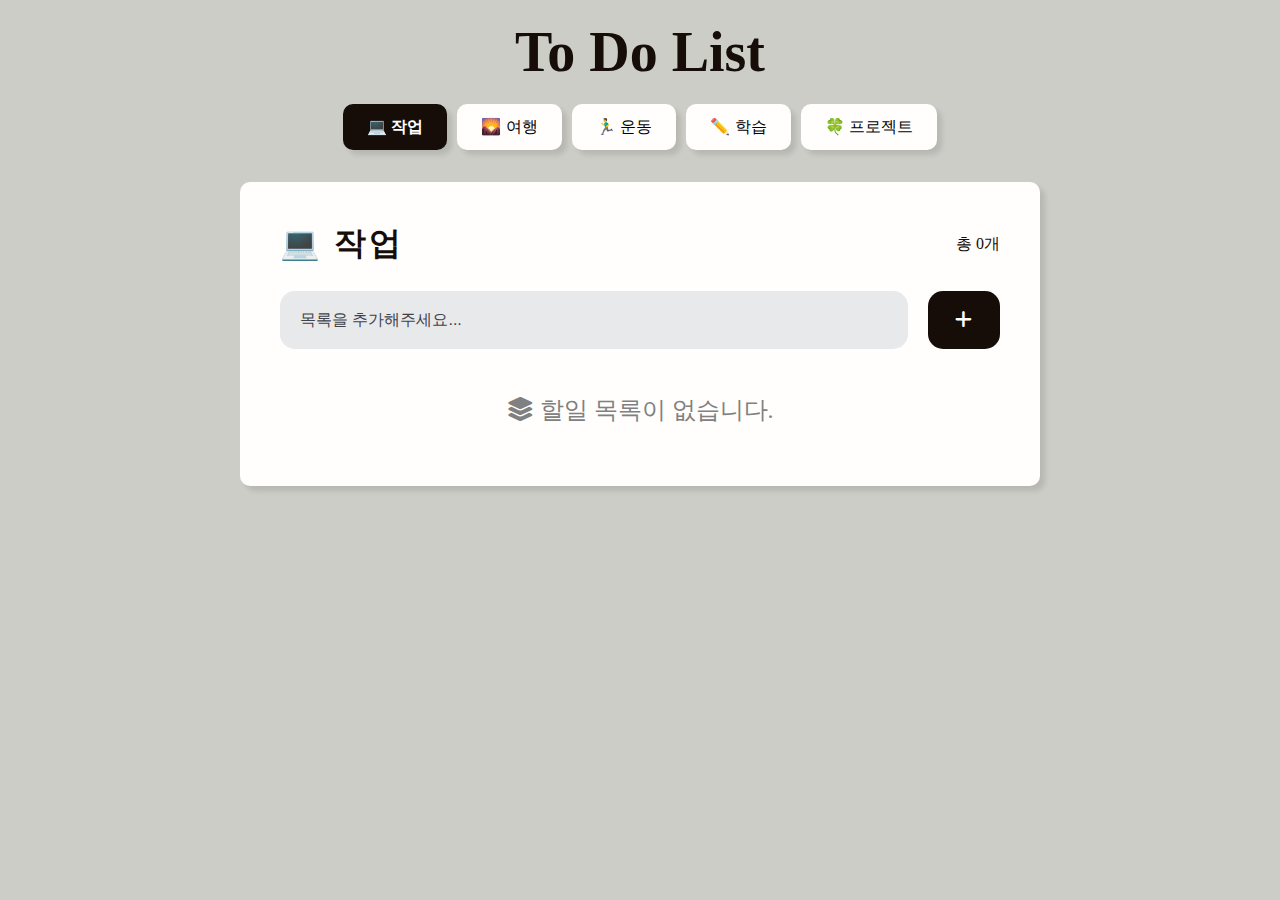
<file: index.html>
<!DOCTYPE html>
<html lang="en">
  <head>
    <meta charset="UTF-8" />
    <meta name="viewport" content="width=device-width, initial-scale=1.0" />
    <title>My Vanilla JS Project</title>
    <link rel="stylesheet" type="text/css" href="/css/styles.css" />
    <link
      rel="stylesheet"
      href="https://cdnjs.cloudflare.com/ajax/libs/font-awesome/6.4.2/css/all.min.css"
    />
  </head>
  <body>
    <div class="alert-area"></div>
    <header>
      <h1>To Do List</h1>
    </header>
    <nav class="category-area">
      <button data-category-name="work" class="box category active">
        💻 작업
      </button>
      <button data-category-name="travel" class="box category">🌄 여행</button>
      <button data-category-name="fitness" class="box category">🏃‍♂️ 운동</button>
      <button data-category-name="study" class="box category">✏️ 학습</button>
      <button data-category-name="project" class="box category">
        🍀 프로젝트
      </button>
    </nav>
    <main class="box main-card">
      <div class="header-area">
        <h2><i class="fa-solid fa-list"></i>할일 목록</h2>
        <p>총 <span class="todo-count">0</span>개</p>
      </div>
      <div class="create-area">
        <input
          id="create-todo-title"
          type="text"
          placeholder="목록을 추가해주세요..."
        />
        <button id="create-todo-btn"><i class="fa-solid fa-plus"></i></button>
      </div>
      <div class="list-area">
        <div class="fallback-contents">
          <i class="fa-solid fa-layer-group"></i>
          할일 목록이 없습니다.
        </div>
        <div class="list-items"></div>
      </div>
    </main>
    <script type="module" src="./js/main.js"></script>
  </body>
</html>
</file>
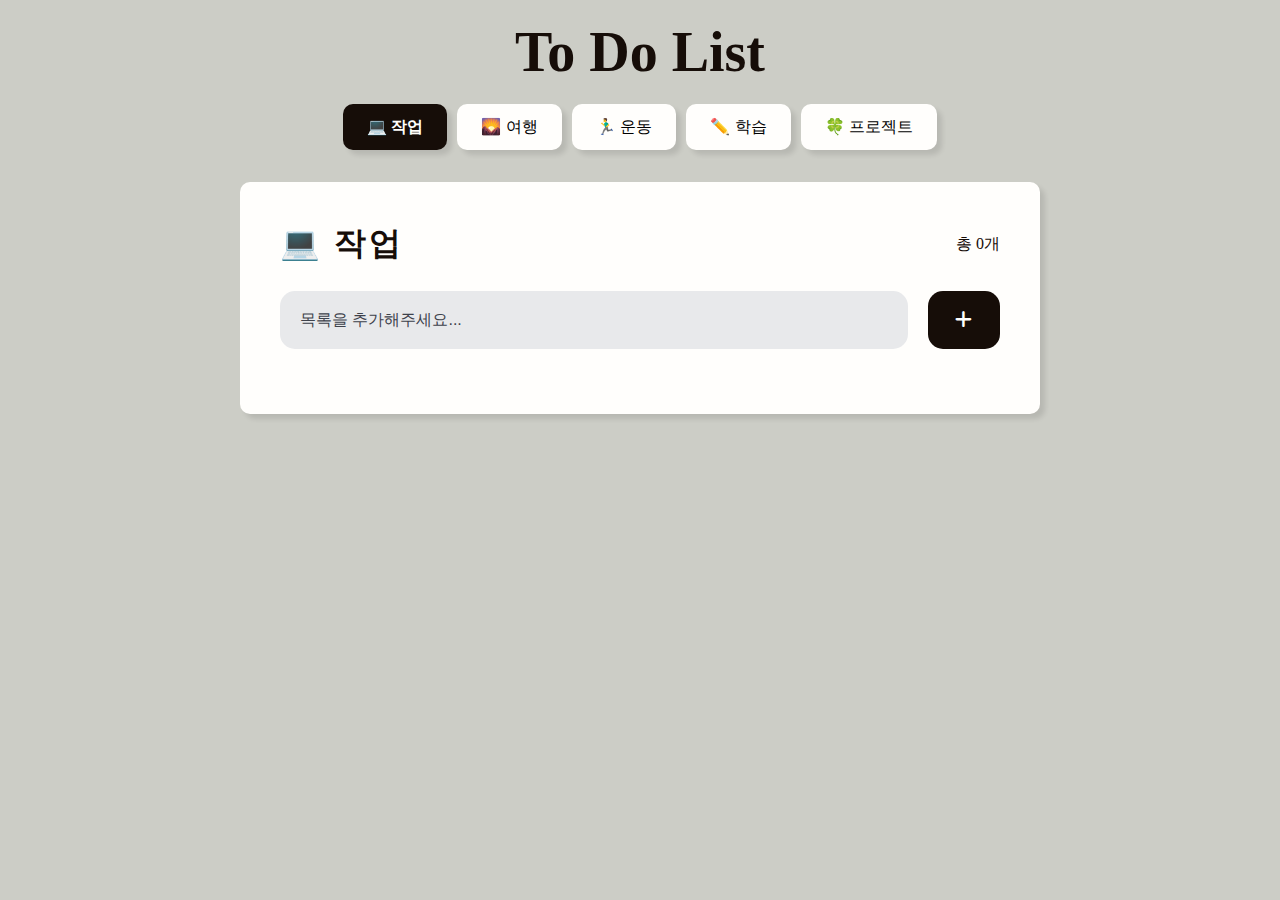
<file: functional/index.html>
<!DOCTYPE html>
<html lang="en">
  <head>
    <meta charset="UTF-8" />
    <meta name="viewport" content="width=device-width, initial-scale=1.0" />
    <title>My Vanilla JS Project</title>
    <link rel="stylesheet" type="text/css" href="css/styles.css" />
    <link
      rel="stylesheet"
      href="https://cdnjs.cloudflare.com/ajax/libs/font-awesome/6.4.2/css/all.min.css"
    />
  </head>
  <body>
    <div class="alert-area"></div>
    <header>
      <h1>To Do List</h1>
    </header>
    <nav class="category-area">
      <button data-category-name="work" class="box category active">
        💻 작업
      </button>
      <button data-category-name="travel" class="box category">🌄 여행</button>
      <button data-category-name="fitness" class="box category">🏃‍♂️ 운동</button>
      <button data-category-name="study" class="box category">✏️ 학습</button>
      <button data-category-name="project" class="box category">
        🍀 프로젝트
      </button>
    </nav>
    <main class="box main-card">
      <div class="header-area">
        <h2>💻 작업</h2>
        <p>총 <span class="todo-count">0</span>개</p>
      </div>
      <div class="create-area">
        <input
          id="create-todo-title"
          type="text"
          placeholder="목록을 추가해주세요..."
        />
        <button id="create-todo-btn"><i class="fa-solid fa-plus"></i></button>
      </div>
      <div class="list-area">
        <div class="fallback-contents">
          <i class="fa-solid fa-layer-group"></i>
          할일 목록이 없습니다.
        </div>
        <div class="list-items"></div>
      </div>
    </main>
    <script type="module" src="./js/main.js"></script>
  </body>
</html>
</file>
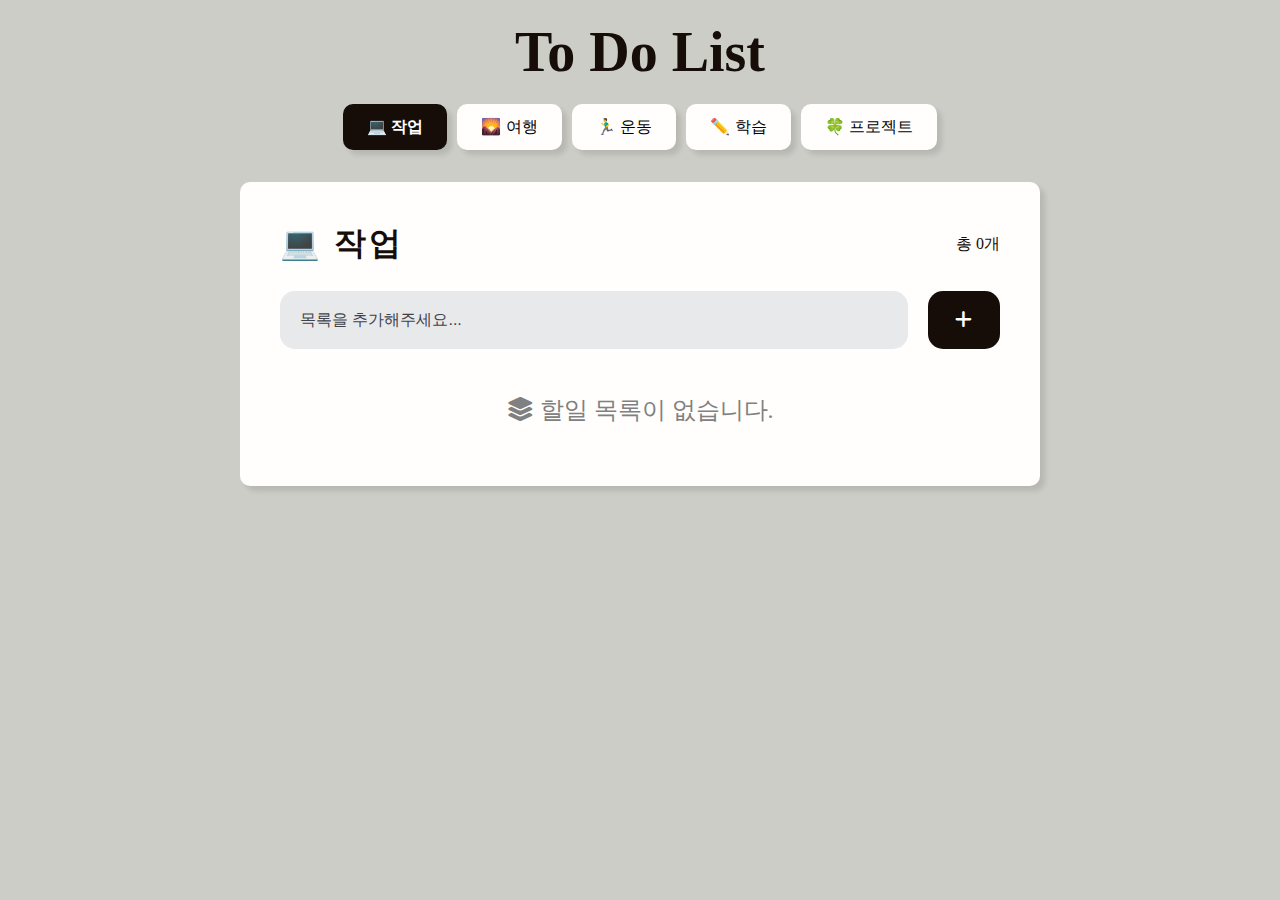
<file: src/index.html>
<!DOCTYPE html>
<html lang="en">
  <head>
    <meta charset="UTF-8" />
    <meta name="viewport" content="width=device-width, initial-scale=1.0" />
    <title>My Vanilla JS Project</title>
    <link rel="stylesheet" type="text/css" href="/src/css/styles.css" />
    <link
      rel="stylesheet"
      href="https://cdnjs.cloudflare.com/ajax/libs/font-awesome/6.4.2/css/all.min.css"
    />
  </head>
  <body>
    <div class="alert-area"></div>
    <header>
      <h1>To Do List</h1>
    </header>
    <nav class="category-area">
      <button data-category-name="work" class="box category active">
        💻 작업
      </button>
      <button data-category-name="travel" class="box category">🌄 여행</button>
      <button data-category-name="fitness" class="box category">🏃‍♂️ 운동</button>
      <button data-category-name="study" class="box category">✏️ 학습</button>
      <button data-category-name="project" class="box category">
        🍀 프로젝트
      </button>
    </nav>
    <main class="box main-card">
      <div class="header-area">
        <h2><i class="fa-solid fa-list"></i>할일 목록</h2>
        <p>총 <span class="todo-count">0</span>개</p>
      </div>
      <div class="create-area">
        <input
          id="create-todo-title"
          type="text"
          placeholder="목록을 추가해주세요..."
        />
        <button id="create-todo-btn"><i class="fa-solid fa-plus"></i></button>
      </div>
      <div class="list-area">
        <div class="fallback-contents">
          <i class="fa-solid fa-layer-group"></i>
          할일 목록이 없습니다.
        </div>
        <div class="list-items"></div>
      </div>
    </main>
    <script type="module" src="./js/main.js"></script>
  </body>
</html>
</file>
<file: css/styles.css>
:root {
  --dark-color: #160d08;
  --light-color: #fffefc;
  --background-color: #cccdc6;
  --neutral-color: #e8e9eb;
}

* {
  margin: 0;
  padding: 0;
  box-sizing: border-box;
}

body {
  background-color: var(--background-color);
  color: var(--dark-color);
}

.box {
  box-shadow: 5px 5px 5px rgba(0, 0, 0, 0.1);
  border-radius: 10px;
  border-style: none;
  background-color: var(--light-color);
}

header h1 {
  padding: 20px 0;
  text-align: center;
  color: var(--dark-color);
  font-size: 3.5rem;
  cursor: pointer;
}

.category-area {
  display: flex;
  justify-content: center;
  flex-wrap: wrap;
  gap: 10px;
}

.category {
  height: 46px;
  min-width: 64px;
  padding: 0 24px;
  cursor: pointer;
  font-size: 1rem;
  transition: all 0.8s ease;
}

.category.active {
  color: var(--light-color);
  font-weight: bold;
  background-color: var(--dark-color);
}

.category:hover {
  transform: translateY(-10px);
}

.main-card {
  width: 80%;
  max-width: 800px;
  margin: 2rem auto;
  padding: 40px;
  display: flex;
  flex-direction: column;
  gap: 25px;
}

.main-card .header-area {
  display: flex;
  align-items: center;
  justify-content: space-between;
}

.main-card .header-area h2 {
  letter-spacing: 3px;
  font-size: 2rem;
}

.main-card .header-area h2 i {
  margin-right: 10px;
}

.create-area {
  display: flex;
  gap: 20px;
}

.create-area input {
  padding: 20px;
  border: none;
  border-radius: 15px;
  font-size: 1rem;
  background-color: var(--neutral-color);
  transition: box-shadow 0.1s ease;
  flex: 1;
}

.create-area input::placeholder {
  color: var(--neutral-color);
}

.create-area input:focus {
  outline: none;
  box-shadow: 0 0 5px var(--dark-color);
}

.create-area button {
  cursor: pointer;
  width: 10%;
  border: none;
  border-radius: 15px;
  background-color: var(--dark-color);
  transition: transform 0.3s;
}

.create-area button:hover {
  transform: scale(1.05);
}

.create-area button i {
  font-size: 1.2rem;
  color: var(--light-color);
}

.list-items {
  display: flex;
  flex-direction: column;
  gap: 5px;
}

.list-item {
  display: flex;
  align-items: center;
  gap: 5px;
}

.list-item .checkbox input {
  display: none;
}

.checkbox_icon {
  display: inline-block;
  width: 20px;
  height: 20px;
  background-color: transparent;
  border: 1px solid var(--background-color);
  position: relative;
  cursor: pointer;
}

.checkbox_icon::before,
.checkbox_icon::after {
  content: '';
  display: inline-block;
  width: 1px;
  height: 0;
  background-color: green;
  position: absolute;
  transform-origin: left top;
}

.checkbox_icon::before {
  top: 9px;
  left: 2px;
  transform: rotate(-45deg);
}

.checkbox_icon::after {
  top: 16px;
  left: 9px;
  transform: rotate(-135deg);
}

.checkbox input:checked + .checkbox_icon {
  border-color: green;
}

.checkbox input:checked + .checkbox_icon::before {
  height: 10px;
  transition: all 0.15s ease;
}

.checkbox input:checked + .checkbox_icon::after {
  height: 20px;
  transition: all 0.15s ease 0.15s;
}

.checkbox.checked + .todo-title {
  color: var(--background-color);
  text-decoration: line-through;
}

.todo-title {
  font-size: 1rem;
  padding: 15px;
  flex: 1;
  border: none;
  border-radius: 15px;
  transition: box-shadow 0.3s ease;
}

.todo-title:focus {
  outline: none;
  box-shadow: 0 0 5px var(--dark-color);
}

.todo-title:disabled {
  background-color: var(--light-color);
  color: black;
}

.actions-btn {
  width: 50px;
  border: none;
  border-radius: 5px;
  padding: 10px 0;
  cursor: pointer;
  background-color: var(--neutral-color);
}

.actions-btn:hover {
  background-color: #e2e3e5;
}

.create-area input {
  padding: 20px;
  border: none;
  border-radius: 15px;
  font-size: 1rem;
  background-color: var(--neutral-color);
  transition: box-shadow 0.3s ease;
  flex: 1;
}

.create-area input::placeholder {
  color: #3e424b;
}

.create-area input:focus {
  outline: none;
  box-shadow: 0 0 5px var(--dark-color);
}

.alert-area {
  position: absolute;
  top: 10px;
  left: 10px;
}

.alert {
  color: white;
  font-size: 14px;
  padding: 15px 20px;
  border-radius: 15px;
  background-color: #aaa;
  margin: 0 auto;
  text-align: center;
}

.alert.alert-success {
  background-color: green;
  opacity: 0.7;
}

.alert.alert-error {
  background-color: palevioletred;
}

.fallback-contents {
  display: none;
  padding: 20px 0;
  font-size: 1.5rem;
  text-align: center;
  color: gray;
}
</file>
<file: functional/css/styles.css>
:root {
  --dark-color: #160d08;
  --light-color: #fffefc;
  --background-color: #cccdc6;
  --neutral-color: #e8e9eb;
}

* {
  margin: 0;
  padding: 0;
  box-sizing: border-box;
}

body {
  background-color: var(--background-color);
  color: var(--dark-color);
}

.box {
  box-shadow: 5px 5px 5px rgba(0, 0, 0, 0.1);
  border-radius: 10px;
  border-style: none;
  background-color: var(--light-color);
}

header h1 {
  padding: 20px 0;
  text-align: center;
  color: var(--dark-color);
  font-size: 3.5rem;
  cursor: pointer;
}

.category-area {
  display: flex;
  justify-content: center;
  flex-wrap: wrap;
  gap: 10px;
}

.category {
  height: 46px;
  min-width: 64px;
  padding: 0 24px;
  cursor: pointer;
  font-size: 1rem;
  transition: all 0.8s ease;
}

.category.active {
  color: var(--light-color);
  font-weight: bold;
  background-color: var(--dark-color);
}

.category:hover {
  transform: translateY(-10px);
}

.main-card {
  width: 80%;
  max-width: 800px;
  margin: 2rem auto;
  padding: 40px;
  display: flex;
  flex-direction: column;
  gap: 25px;
}

.main-card .header-area {
  display: flex;
  align-items: center;
  justify-content: space-between;
}

.main-card .header-area h2 {
  letter-spacing: 3px;
  font-size: 2rem;
}

.main-card .header-area h2 i {
  margin-right: 10px;
}

.create-area {
  display: flex;
  gap: 20px;
}

.create-area input {
  padding: 20px;
  border: none;
  border-radius: 15px;
  font-size: 1rem;
  background-color: var(--neutral-color);
  transition: box-shadow 0.1s ease;
  flex: 1;
}

.create-area input::placeholder {
  color: var(--neutral-color);
}

.create-area input:focus {
  outline: none;
  box-shadow: 0 0 5px var(--dark-color);
}

.create-area button {
  cursor: pointer;
  width: 10%;
  border: none;
  border-radius: 15px;
  background-color: var(--dark-color);
  transition: transform 0.3s;
}

.create-area button:hover {
  transform: scale(1.05);
}

.create-area button i {
  font-size: 1.2rem;
  color: var(--light-color);
}

.list-items {
  display: flex;
  flex-direction: column;
  gap: 5px;
}

.list-item {
  display: flex;
  align-items: center;
  gap: 5px;
}

.list-item .checkbox input {
  display: none;
}

.checkbox_icon {
  display: inline-block;
  width: 20px;
  height: 20px;
  background-color: transparent;
  border: 1px solid var(--background-color);
  position: relative;
  cursor: pointer;
}

.checkbox_icon::before,
.checkbox_icon::after {
  content: '';
  display: inline-block;
  width: 1px;
  height: 0;
  background-color: green;
  position: absolute;
  transform-origin: left top;
}

.checkbox_icon::before {
  top: 9px;
  left: 2px;
  transform: rotate(-45deg);
}

.checkbox_icon::after {
  top: 16px;
  left: 9px;
  transform: rotate(-135deg);
}

.checkbox input:checked + .checkbox_icon {
  border-color: green;
}

.checkbox input:checked + .checkbox_icon::before {
  height: 10px;
  transition: all 0.15s ease;
}

.checkbox input:checked + .checkbox_icon::after {
  height: 20px;
  transition: all 0.15s ease 0.15s;
}

.checkbox.checked + .todo-title {
  color: var(--background-color);
  text-decoration: line-through;
}

.todo-title {
  font-size: 1rem;
  padding: 15px;
  flex: 1;
  border: none;
  border-radius: 15px;
  transition: box-shadow 0.3s ease;
}

.todo-title:focus {
  outline: none;
  box-shadow: 0 0 5px var(--dark-color);
}

.todo-title:disabled {
  background-color: var(--light-color);
  color: black;
}

.actions-btn {
  width: 50px;
  border: none;
  border-radius: 5px;
  padding: 10px 0;
  cursor: pointer;
  background-color: var(--neutral-color);
}

.actions-btn:hover {
  background-color: #e2e3e5;
}

.create-area input {
  padding: 20px;
  border: none;
  border-radius: 15px;
  font-size: 1rem;
  background-color: var(--neutral-color);
  transition: box-shadow 0.3s ease;
  flex: 1;
}

.create-area input::placeholder {
  color: #3e424b;
}

.create-area input:focus {
  outline: none;
  box-shadow: 0 0 5px var(--dark-color);
}

.alert-area {
  position: absolute;
  top: 10px;
  left: 10px;
}

.alert {
  color: white;
  font-size: 14px;
  padding: 15px 20px;
  border-radius: 15px;
  background-color: #aaa;
  margin: 0 auto;
  text-align: center;
}

.alert.alert-success {
  background-color: green;
  opacity: 0.7;
}

.alert.alert-error {
  background-color: palevioletred;
}

.fallback-contents {
  display: none;
  padding: 20px 0;
  font-size: 1.5rem;
  text-align: center;
  color: gray;
}
</file>
<file: src/css/styles.css>
:root {
  --dark-color: #160d08;
  --light-color: #fffefc;
  --background-color: #cccdc6;
  --neutral-color: #e8e9eb;
}

* {
  margin: 0;
  padding: 0;
  box-sizing: border-box;
}

body {
  background-color: var(--background-color);
  color: var(--dark-color);
}

.box {
  box-shadow: 5px 5px 5px rgba(0, 0, 0, 0.1);
  border-radius: 10px;
  border-style: none;
  background-color: var(--light-color);
}

header h1 {
  padding: 20px 0;
  text-align: center;
  color: var(--dark-color);
  font-size: 3.5rem;
  cursor: pointer;
}

.category-area {
  display: flex;
  justify-content: center;
  flex-wrap: wrap;
  gap: 10px;
}

.category {
  height: 46px;
  min-width: 64px;
  padding: 0 24px;
  cursor: pointer;
  font-size: 1rem;
  transition: all 0.8s ease;
}

.category.active {
  color: var(--light-color);
  font-weight: bold;
  background-color: var(--dark-color);
}

.category:hover {
  transform: translateY(-10px);
}

.main-card {
  width: 80%;
  max-width: 800px;
  margin: 2rem auto;
  padding: 40px;
  display: flex;
  flex-direction: column;
  gap: 25px;
}

.main-card .header-area {
  display: flex;
  align-items: center;
  justify-content: space-between;
}

.main-card .header-area h2 {
  letter-spacing: 3px;
  font-size: 2rem;
}

.main-card .header-area h2 i {
  margin-right: 10px;
}

.create-area {
  display: flex;
  gap: 20px;
}

.create-area input {
  padding: 20px;
  border: none;
  border-radius: 15px;
  font-size: 1rem;
  background-color: var(--neutral-color);
  transition: box-shadow 0.1s ease;
  flex: 1;
}

.create-area input::placeholder {
  color: var(--neutral-color);
}

.create-area input:focus {
  outline: none;
  box-shadow: 0 0 5px var(--dark-color);
}

.create-area button {
  cursor: pointer;
  width: 10%;
  border: none;
  border-radius: 15px;
  background-color: var(--dark-color);
  transition: transform 0.3s;
}

.create-area button:hover {
  transform: scale(1.05);
}

.create-area button i {
  font-size: 1.2rem;
  color: var(--light-color);
}

.list-items {
  display: flex;
  flex-direction: column;
  gap: 5px;
}

.list-item {
  display: flex;
  align-items: center;
  gap: 5px;
}

.list-item .checkbox input {
  display: none;
}

.checkbox_icon {
  display: inline-block;
  width: 20px;
  height: 20px;
  background-color: transparent;
  border: 1px solid var(--background-color);
  position: relative;
  cursor: pointer;
}

.checkbox_icon::before,
.checkbox_icon::after {
  content: '';
  display: inline-block;
  width: 1px;
  height: 0;
  background-color: green;
  position: absolute;
  transform-origin: left top;
}

.checkbox_icon::before {
  top: 9px;
  left: 2px;
  transform: rotate(-45deg);
}

.checkbox_icon::after {
  top: 16px;
  left: 9px;
  transform: rotate(-135deg);
}

.checkbox input:checked + .checkbox_icon {
  border-color: green;
}

.checkbox input:checked + .checkbox_icon::before {
  height: 10px;
  transition: all 0.15s ease;
}

.checkbox input:checked + .checkbox_icon::after {
  height: 20px;
  transition: all 0.15s ease 0.15s;
}

.checkbox.checked + .todo-title {
  color: var(--background-color);
  text-decoration: line-through;
}

.todo-title {
  font-size: 1rem;
  padding: 15px;
  flex: 1;
  border: none;
  border-radius: 15px;
  transition: box-shadow 0.3s ease;
}

.todo-title:focus {
  outline: none;
  box-shadow: 0 0 5px var(--dark-color);
}

.todo-title:disabled {
  background-color: var(--light-color);
  color: black;
}

.actions-btn {
  width: 50px;
  border: none;
  border-radius: 5px;
  padding: 10px 0;
  cursor: pointer;
  background-color: var(--neutral-color);
}

.actions-btn:hover {
  background-color: #e2e3e5;
}

.create-area input {
  padding: 20px;
  border: none;
  border-radius: 15px;
  font-size: 1rem;
  background-color: var(--neutral-color);
  transition: box-shadow 0.3s ease;
  flex: 1;
}

.create-area input::placeholder {
  color: #3e424b;
}

.create-area input:focus {
  outline: none;
  box-shadow: 0 0 5px var(--dark-color);
}

.alert-area {
  position: absolute;
  top: 10px;
  left: 10px;
}

.alert {
  color: white;
  font-size: 14px;
  padding: 15px 20px;
  border-radius: 15px;
  background-color: #aaa;
  margin: 0 auto;
  text-align: center;
}

.alert.alert-success {
  background-color: green;
  opacity: 0.7;
}

.alert.alert-error {
  background-color: palevioletred;
}

.fallback-contents {
  display: none;
  padding: 20px 0;
  font-size: 1.5rem;
  text-align: center;
  color: gray;
}
</file>
